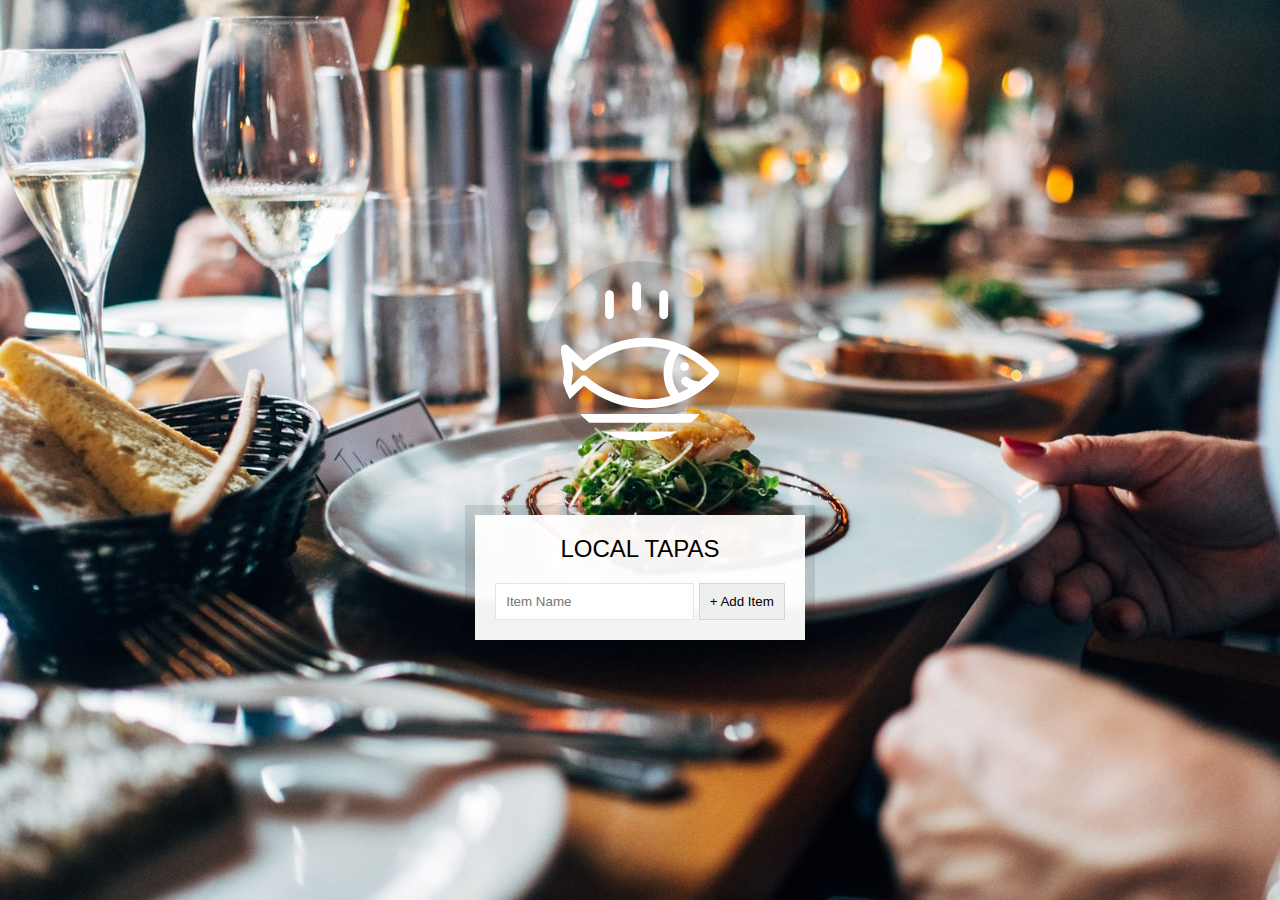
<file:  LocalStorage/index.html>
<!DOCTYPE html>
<html lang="en">
<head>
  <meta charset="UTF-8">
  <title>LocalStorage</title>
  <link rel="stylesheet" href="style.css">
</head>
<body>
  <!--
      Fish SVG Cred:
      https://thenounproject.com/search/?q=fish&i=589236
   -->

   <svg xmlns="http://www.w3.org/2000/svg" xmlns:xlink="http://www.w3.org/1999/xlink" version="1.1" x="0px" y="0px" viewBox="0 0 512 512" enable-background="new 0 0 512 512" xml:space="preserve"><g><path d="M495.9,425.3H16.1c-5.2,0-10.1,2.9-12.5,7.6c-2.4,4.7-2.1,10.3,0.9,14.6l39,56.4c2.6,3.8,7,6.1,11.6,6.1h401.7   c4.6,0,9-2.3,11.6-6.1l39-56.4c3-4.3,3.3-9.9,0.9-14.6C506,428.2,501.1,425.3,495.9,425.3z M449.4,481.8H62.6L43,453.6H469   L449.4,481.8z"/><path d="M158.3,122c7.8,0,14.1-6.3,14.1-14.1V43.4c0-7.8-6.3-14.1-14.1-14.1c-7.8,0-14.1,6.3-14.1,14.1v64.5   C144.2,115.7,150.5,122,158.3,122z"/><path d="M245.1,94.7c7.8,0,14.1-6.3,14.1-14.1V16.1c0-7.8-6.3-14.1-14.1-14.1C237.3,2,231,8.3,231,16.1v64.5   C231,88.4,237.3,94.7,245.1,94.7z"/><path d="M331.9,122c7.8,0,14.1-6.3,14.1-14.1V43.4c0-7.8-6.3-14.1-14.1-14.1s-14.1,6.3-14.1,14.1v64.5   C317.8,115.7,324.1,122,331.9,122z"/><path d="M9.6,385.2c5.3,2.8,11.8,1.9,16.2-2.2l50.6-47.7c56.7,46.5,126.6,71.9,198.3,71.9c0,0,0,0,0,0   c87.5,0,169.7-36.6,231.4-103.2c5-5.4,5-13.8,0-19.2c-61.8-66.5-144-103.2-231.4-103.2c-72,0-142.2,25.6-199,72.5l-50-47.1   c-4.4-4.1-10.9-5-16.2-2.2c-5.3,2.8-8.3,8.7-7.4,14.6l11.6,75L2.2,370.6C1.3,376.5,4.2,382.4,9.6,385.2z M380.9,230.8   c34.9,14.3,67.2,35.7,95.3,63.6c-10.1,10-20.8,19.2-31.9,27.5c-22.4-3.3-29.6-8.8-30.7-9.7c-4-5.7-11.8-7.7-18.1-4.4   c-6.9,3.6-9.5,12.2-5.9,19.1c1.9,3.5,7.3,10.3,22.4,16c-10.1,5.7-20.5,10.7-31.1,15.1C352.4,320.2,352.4,268.6,380.9,230.8z    M36.3,255.6l29.4,27.7c5.3,5,13.6,5.1,19.1,0.3c53.2-47.6,120.7-73.7,190-73.7c26.9,0,53.2,3.9,78.5,11.3   c-29.3,44.6-29.3,102,0,146.6c-25.3,7.4-51.6,11.3-78.5,11.3c-69,0-136.3-26-189.4-73.2c-2.7-2.4-13.4-6.3-19.1,0.3l-30.1,28.3   l5.7-40C42.2,293,36.3,255.6,36.3,255.6z"/><circle cx="398.8" cy="273.8" r="14.1"/></g></svg>

  <div class="wrapper">
    <h2>LOCAL TAPAS</h2>
    <p></p>
    <ul class="plates">
      <li>Loading Tapas...</li>
    </ul>
    <form class="add-items">
      <input type="text" name="item" placeholder="Item Name" required>
      <input type="submit" value="+ Add Item">
    </form>
  </div>



  <script src="./app.js"></script>


</body>
</html>
</file>
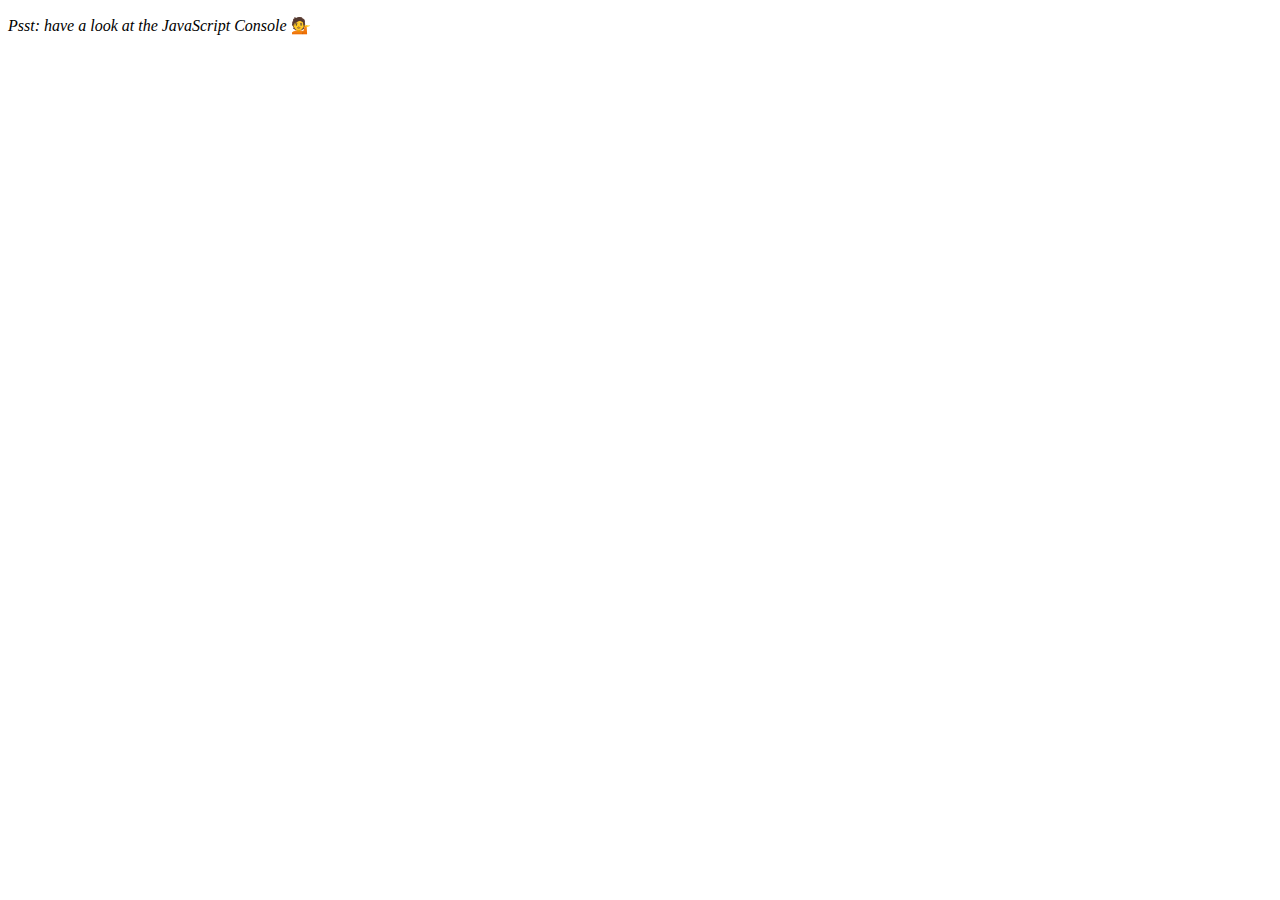
<file: arrayCardio/index.html>
<!DOCTYPE html>
<html lang="en">
<head>
  <meta charset="UTF-8">
  <title>Array Cardio 💪</title>
</head>
<body>
  <p><em>Psst: have a look at the JavaScript Console</em> 💁 </p>
 

  <script src="./app.js"></script>
</body>
</html>
</file>
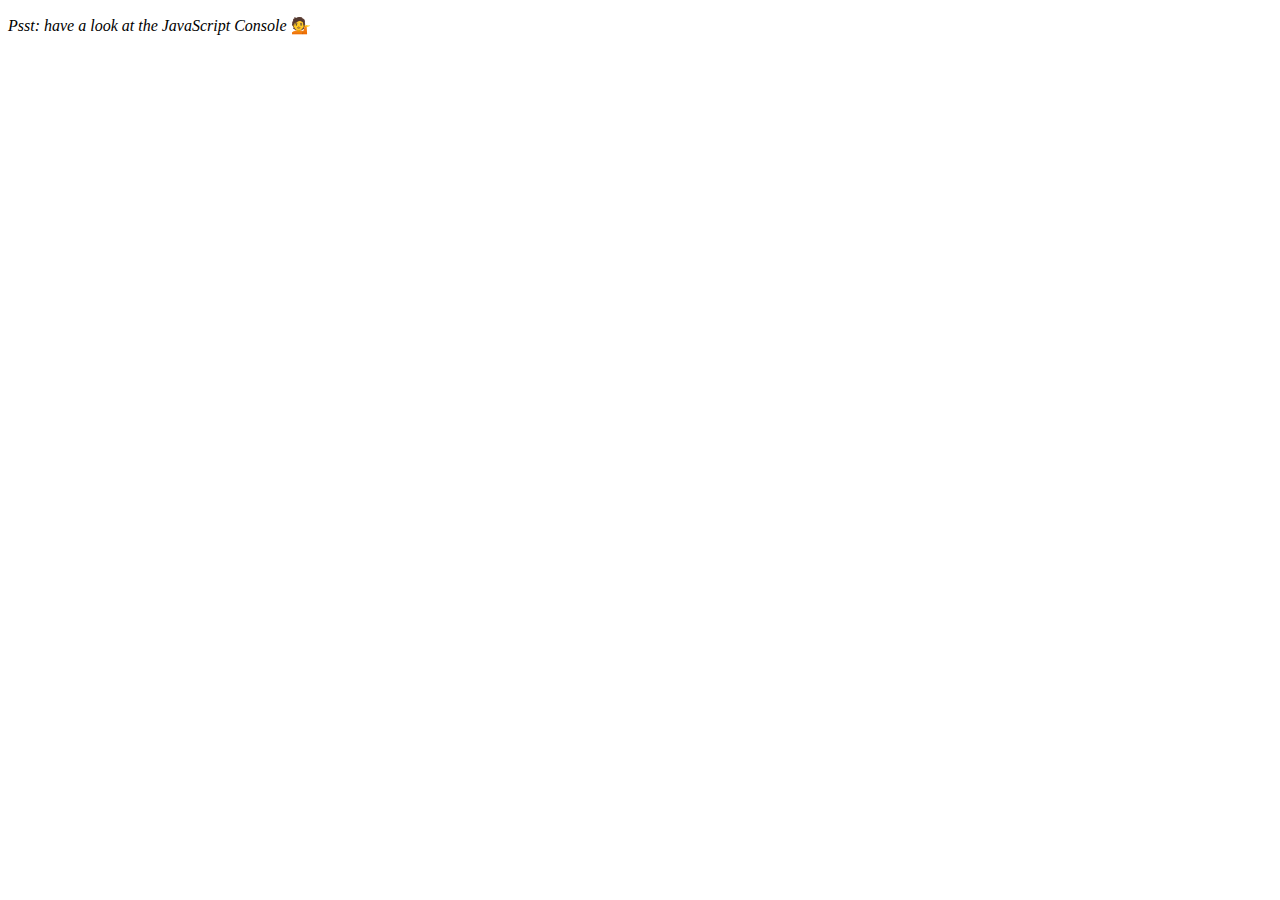
<file: arrayCArdio2/index.html>
<!DOCTYPE html>
<html lang="en">
<head>
  <meta charset="UTF-8">
  <title>Array Cardio 💪💪</title>
</head>
<body>
  <p><em>Psst: have a look at the JavaScript Console</em> 💁</p>

  <script src="./app.js"></script>
</body>
</html>
</file>
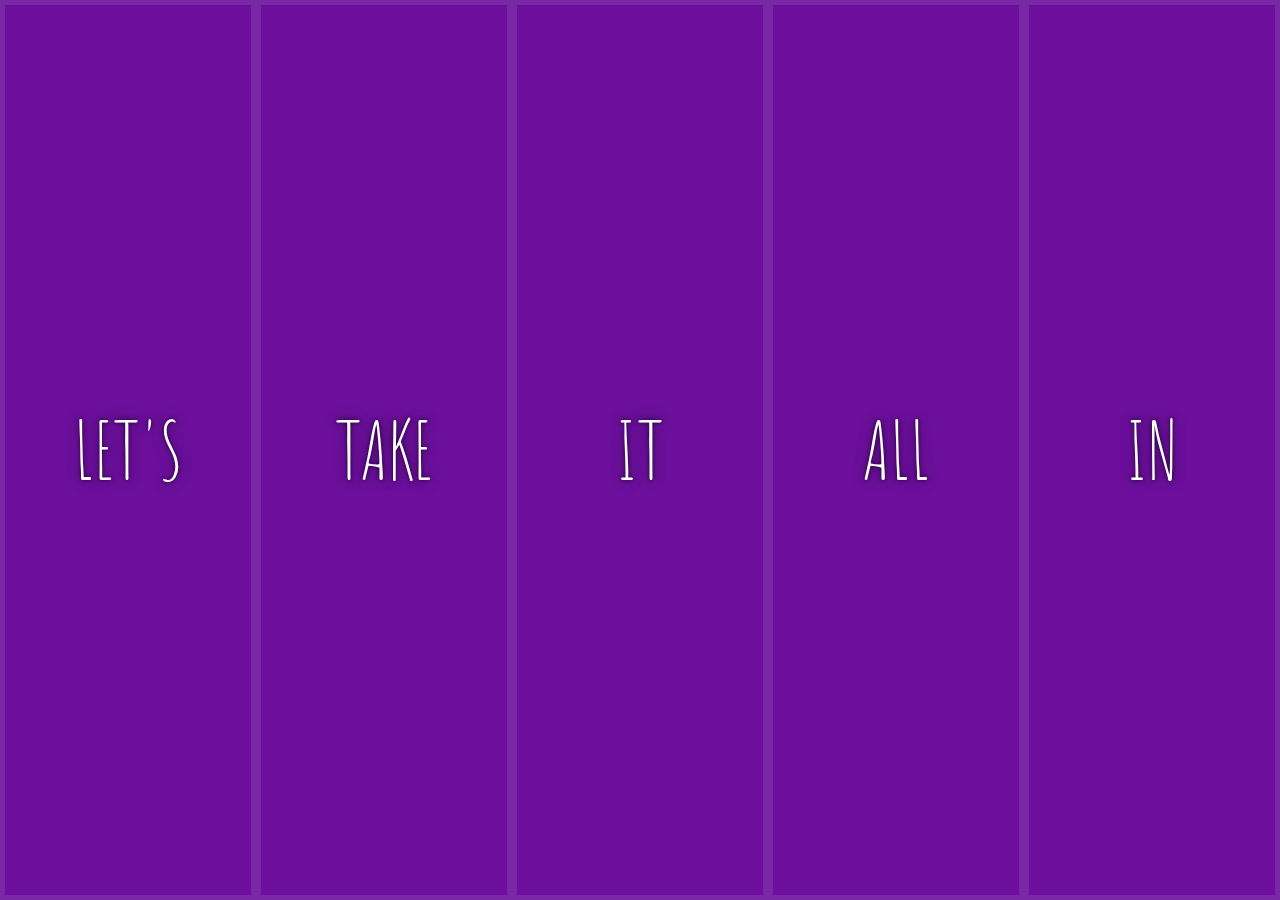
<file: FlexPanelGallery/index.html>
<!DOCTYPE html>
<html lang="en">
<head>
  <meta charset="UTF-8">
  <title>Flex Panels 💪</title>
  <link href='https://fonts.googleapis.com/css?family=Amatic+SC' rel='stylesheet' type='text/css'>
  <link rel="stylesheet" href="./style.css">
</head>
<body>

  <div class="panels">
    <div class="panel panel1">
      <p>Hey</p>
      <p>Let's</p>
      <p>Dance</p>
    </div>
    <div class="panel panel2">
      <p>Give</p>
      <p>Take</p>
      <p>Receive</p>
    </div>
    <div class="panel panel3">
      <p>Experience</p>
      <p>It</p>
      <p>Today</p>
    </div>
    <div class="panel panel4">
      <p>Give</p>
      <p>All</p>
      <p>You can</p>
    </div>
    <div class="panel panel5">
      <p>Life</p>
      <p>In</p>
      <p>Motion</p>
    </div>
  </div>


<script src="./app.js"></script>
</body>
</html>
</file>
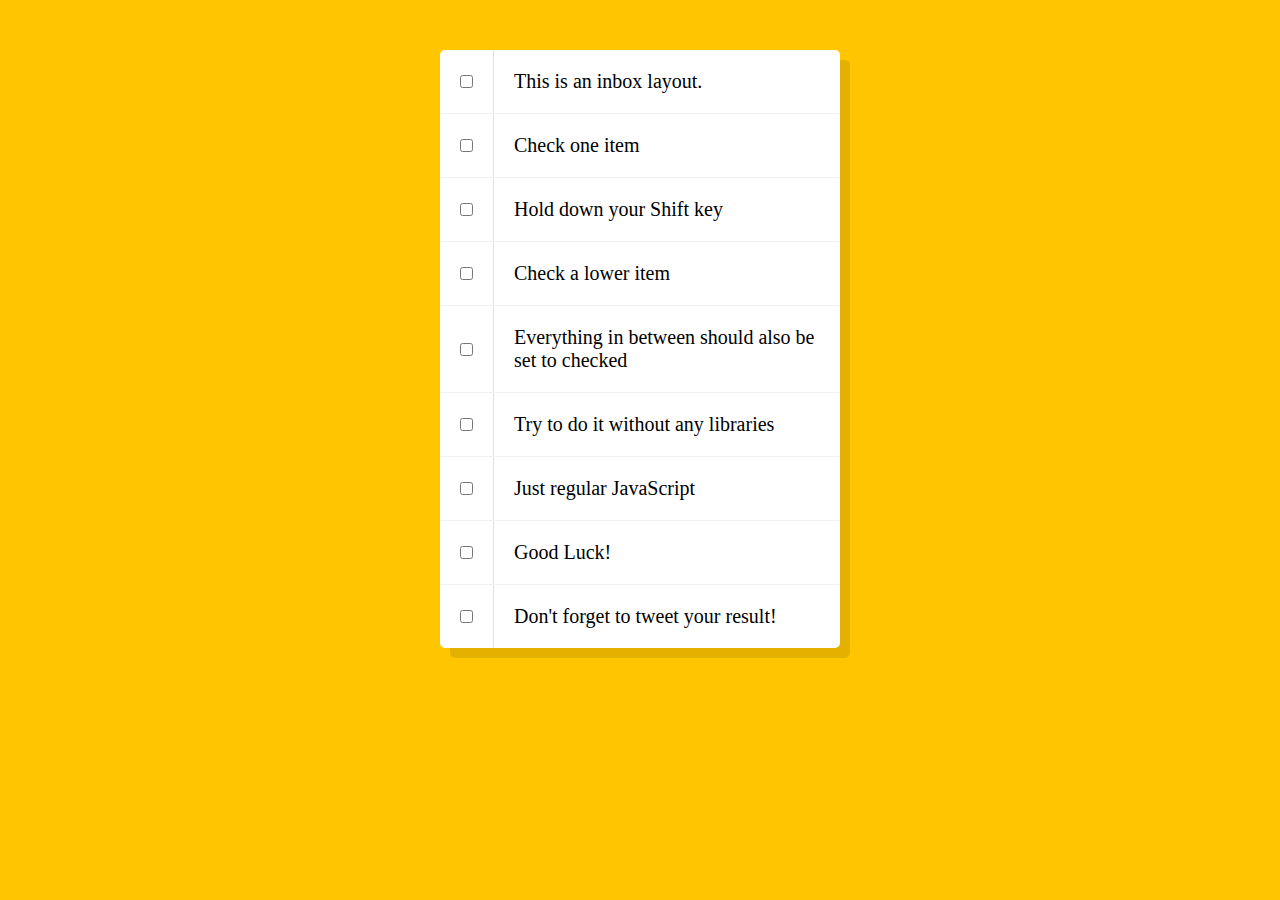
<file: HoldShiftAndCheckCheckboxes/index.html>
<!DOCTYPE html>
<html lang="en">
<head>
  <meta charset="UTF-8">
  <title>Hold Shift to Check Multiple Checkboxes</title>
  <link rel="stylesheet" href="./style.css">
</head>
<body>
  
   <!--
   The following is a common layout you would see in an email client.

   When a user clicks a checkbox, holds Shift, and then clicks another checkbox a few rows down, all the checkboxes inbetween those two checkboxes should be checked.

  -->
  <div class="inbox">
    <div class="item">
      <input type="checkbox">
      <p>This is an inbox layout.</p>
    </div>
    <div class="item">
      <input type="checkbox">
      <p>Check one item</p>
    </div>
    <div class="item">
      <input type="checkbox">
      <p>Hold down your Shift key</p>
    </div>
    <div class="item">
      <input type="checkbox">
      <p>Check a lower item</p>
    </div>
    <div class="item">
      <input type="checkbox">
      <p>Everything in between should also be set to checked</p>
    </div>
    <div class="item">
      <input type="checkbox">
      <p>Try to do it without any libraries</p>
    </div>
    <div class="item">
      <input type="checkbox">
      <p>Just regular JavaScript</p>
    </div>
    <div class="item">
      <input type="checkbox">
      <p>Good Luck!</p>
    </div>
    <div class="item">
      <input type="checkbox">
      <p>Don't forget to tweet your result!</p>
    </div>
  </div>

<script src="./app.js"></script>
</body>
</html>
</file>
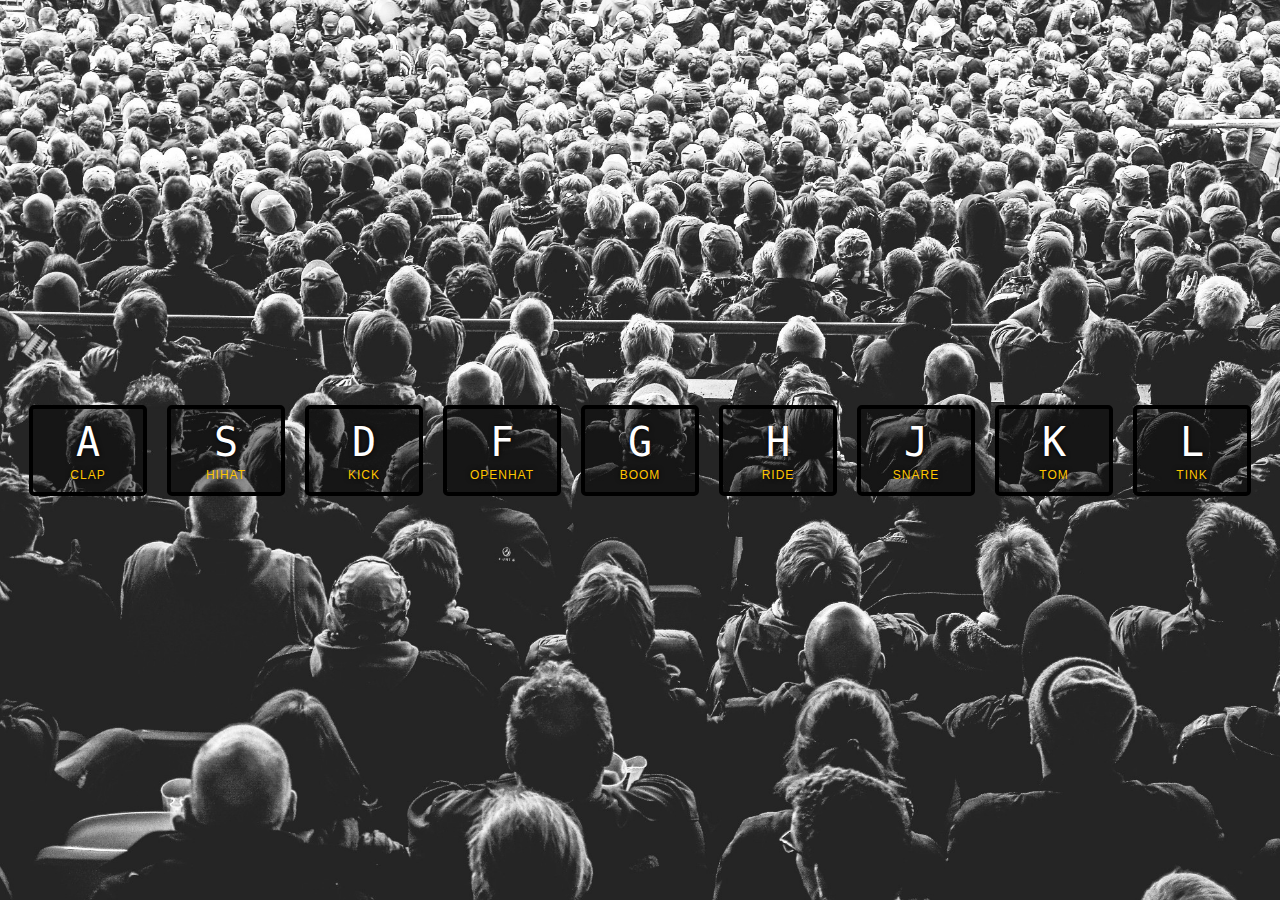
<file: javaScriptDrumKit/index.html>
<!DOCTYPE html>
<html lang="en">
<head>
  <meta charset="UTF-8">
  <title>JS Drum Kit</title>
  <link rel="stylesheet" href="style.css">
</head>
<body>


  <div class="keys">
    <div data-key="65" class="key">
      <kbd>A</kbd>
      <span class="sound">clap</span>
    </div>
    <div data-key="83" class="key">
      <kbd>S</kbd>
      <span class="sound">hihat</span>
    </div>
    <div data-key="68" class="key">
      <kbd>D</kbd>
      <span class="sound">kick</span>
    </div>
    <div data-key="70" class="key">
      <kbd>F</kbd>
      <span class="sound">openhat</span>
    </div>
    <div data-key="71" class="key">
      <kbd>G</kbd>
      <span class="sound">boom</span>
    </div>
    <div data-key="72" class="key">
      <kbd>H</kbd>
      <span class="sound">ride</span>
    </div>
    <div data-key="74" class="key">
      <kbd>J</kbd>
      <span class="sound">snare</span>
    </div>
    <div data-key="75" class="key">
      <kbd>K</kbd>
      <span class="sound">tom</span>
    </div>
    <div data-key="76" class="key">
      <kbd>L</kbd>
      <span class="sound">tink</span>
    </div>
  </div>

  <audio data-key="65" src="sounds/clap.wav"></audio>
  <audio data-key="83" src="sounds/hihat.wav"></audio>
  <audio data-key="68" src="sounds/kick.wav"></audio>
  <audio data-key="70" src="sounds/openhat.wav"></audio>
  <audio data-key="71" src="sounds/boom.wav"></audio>
  <audio data-key="72" src="sounds/ride.wav"></audio>
  <audio data-key="74" src="sounds/snare.wav"></audio>
  <audio data-key="75" src="sounds/tom.wav"></audio>
  <audio data-key="76" src="sounds/tink.wav"></audio>


<script src="./app.js"></script>
</body>
</html>
</file>
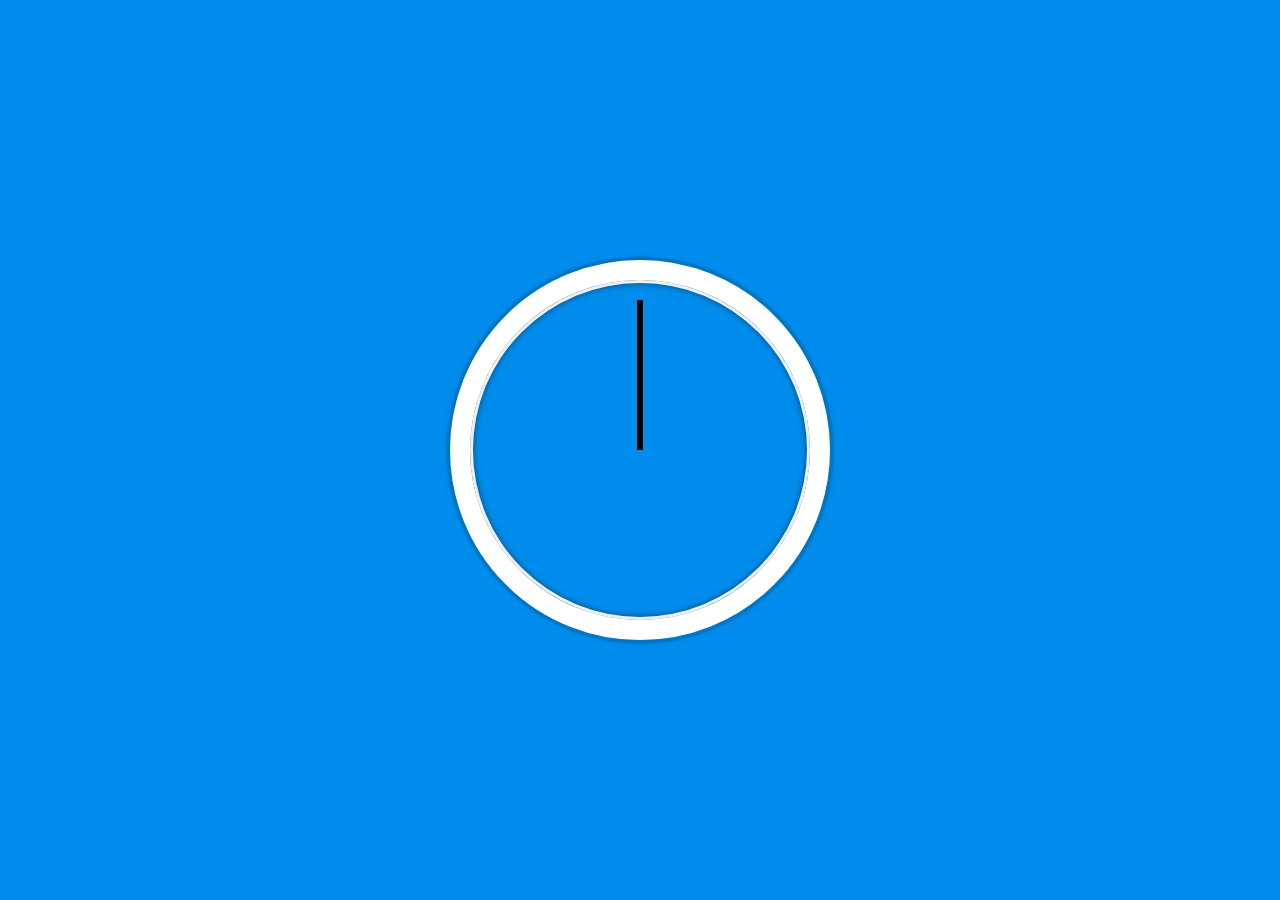
<file: JsAndCssClock/index.html>
<!DOCTYPE html>
<html lang="en">
<head>
  <meta charset="UTF-8">
  <title>JS + CSS Clock</title>
  <link rel="stylesheet" href="./style.css">
</head>
<body>


    <div class="clock">
      <div class="clock-face">
        <div class="hand hour-hand"></div>
        <div class="hand min-hand"></div>
        <div class="hand second-hand"></div>
      </div>
    </div>

<script src="./app.js"></script>
</body>
</html>
</file>
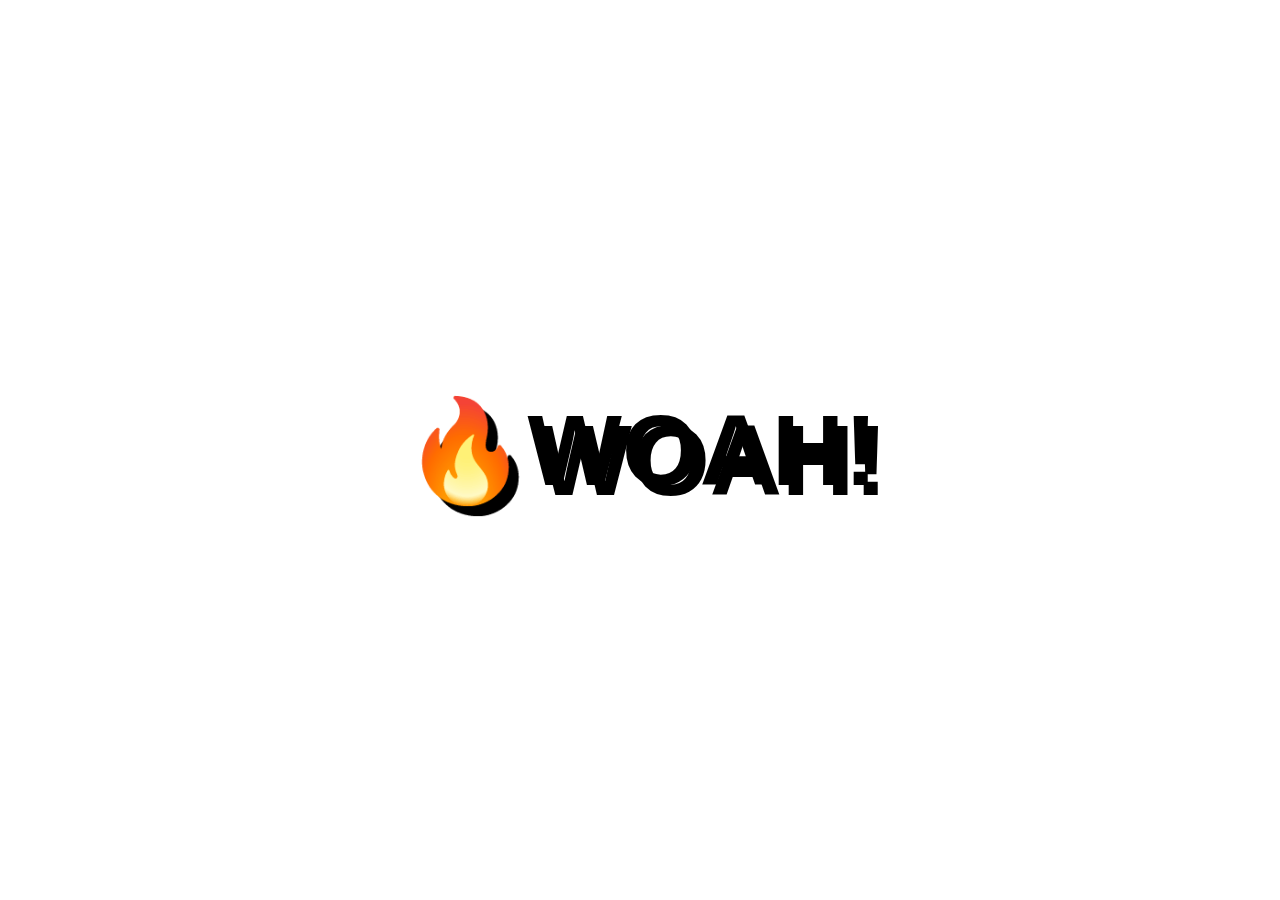
<file: MouseMoveShadow/index.html>
<!DOCTYPE html>
<html lang="en">
<head>
  <meta charset="UTF-8">
  <title>Mouse Shadow</title>
  <link rel="stylesheet" href="./style.css">
</head>
<body>

  <div class="hero">
    <h1 contenteditable>🔥WOAH!</h1>
  </div>

<script src="./app.js"></script>
</body>
</html>
</file>
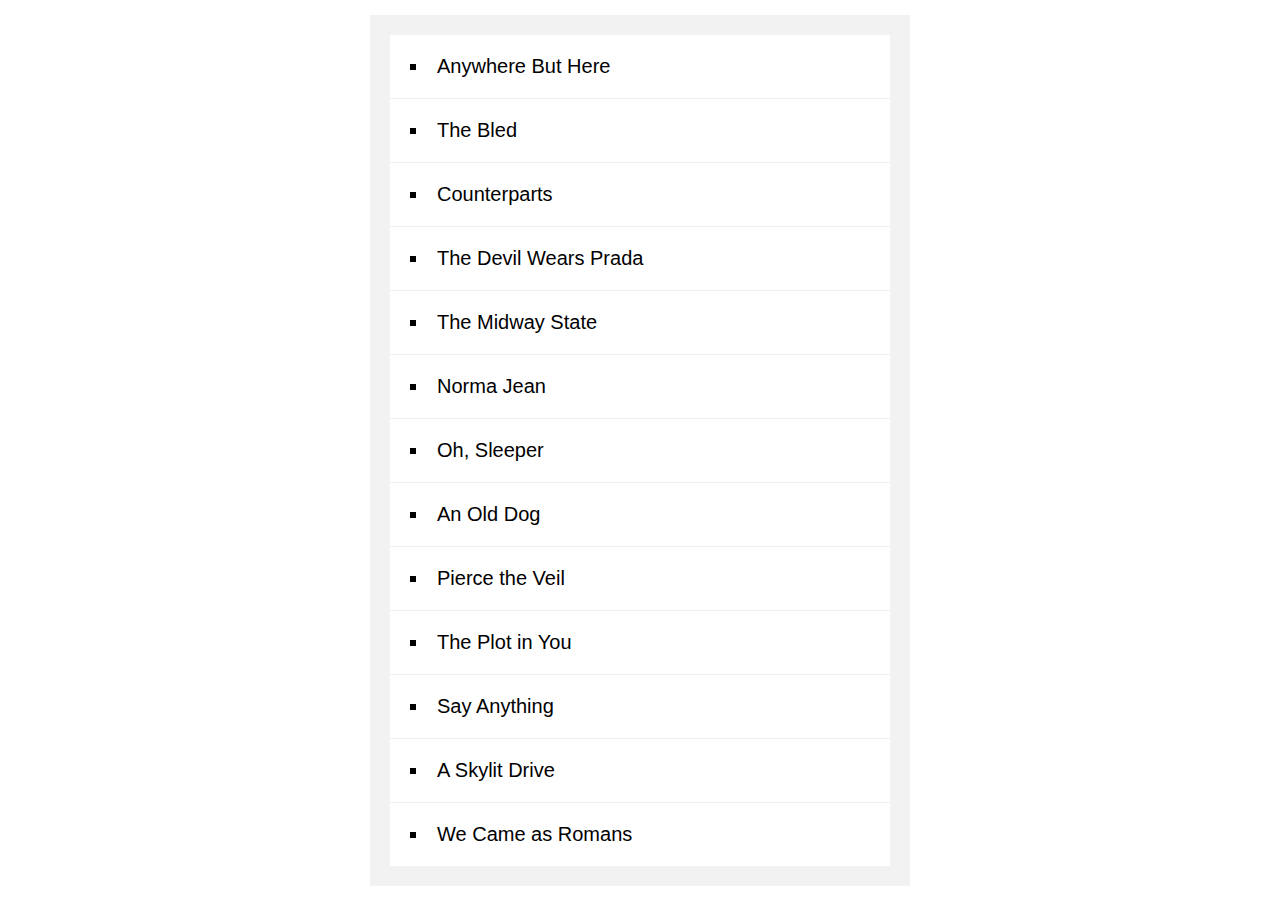
<file: SortWithoutArticles/index.html>
<!DOCTYPE html>
<html lang="en">
<head>
  <meta charset="UTF-8">
  <title>Sort Without Articles</title>
  <link rel="stylesheet" href="./style.css">
</head>
<body>

  <ul id="bands"></ul>

  <script src="./app.js"></script>
</body>
</html>
</file>
<file:  LocalStorage/style.css>
html {
  box-sizing: border-box;
  background: url("oh-la-la.jpeg") center no-repeat;
  background-size: cover;
  min-height: 100vh;
  display: flex;
  justify-content: center;
  align-items: center;
  text-align: center;
  font-family: Futura, "Trebuchet MS", Arial, sans-serif;
}

*,
*:before,
*:after {
  box-sizing: inherit;
}

svg {
  fill: white;
  background: rgba(0, 0, 0, 0.1);
  padding: 20px;
  border-radius: 50%;
  width: 200px;
  margin-bottom: 50px;
}

.wrapper {
  padding: 20px;
  max-width: 350px;
  background: rgba(255, 255, 255, 0.95);
  box-shadow: 0 0 0 10px rgba(0, 0, 0, 0.1);
}

h2 {
  text-align: center;
  margin: 0;
  font-weight: 200;
}

.plates {
  margin: 0;
  padding: 0;
  text-align: left;
  list-style: none;
}

.plates li {
  border-bottom: 1px solid rgba(0, 0, 0, 0.2);
  padding: 10px 0;
  font-weight: 100;
  display: flex;
}

.plates label {
  flex: 1;
  cursor: pointer;
}

.plates input {
  display: none;
}

.plates input + label:before {
  content: "⬜️";
  margin-right: 10px;
}

.plates input:checked + label:before {
  content: "🌮";
}

.add-items {
  margin-top: 20px;
}

.add-items input {
  padding: 10px;
  outline: 0;
  border: 1px solid rgba(0, 0, 0, 0.1);
}
</file>
<file: FlexPanelGallery/style.css>
html {
    box-sizing: border-box;
    background: #ffc600;
    font-family: 'helvetica neue';
    font-size: 20px;
    font-weight: 200;
  }
  
  body {
    margin: 0;
  }
  
  *, *:before, *:after {
    box-sizing: inherit;
  }

  .panels {
    min-height: 100vh;
    overflow: hidden;
    display: flex;
  }

  .panel {
    background: #6B0F9C;
    box-shadow: inset 0 0 0 5px rgba(255,255,255,0.1);
    color: white;
    text-align: center;
    align-items: center;
    /* Safari transitionend event.propertyName === flex */
    /* Chrome + FF transitionend event.propertyName === flex-grow */
    transition:
      font-size 0.7s cubic-bezier(0.61,-0.19, 0.7,-0.11),
      flex 0.7s cubic-bezier(0.61,-0.19, 0.7,-0.11),
      background 0.2s;
    font-size: 20px;
    background-size: cover;
    background-position: center;
    flex:1;
    justify-content: center;
    display: flex;
    flex-direction: column;
  }

  .panel1 { background-image:url(https://source.unsplash.com/gYl-UtwNg_I/1500x1500); }
  .panel2 { background-image:url(https://source.unsplash.com/rFKUFzjPYiQ/1500x1500); }
  .panel3 { background-image:url(https://images.unsplash.com/photo-1465188162913-8fb5709d6d57?ixlib=rb-0.3.5&q=80&fm=jpg&crop=faces&cs=tinysrgb&w=1500&h=1500&fit=crop&s=967e8a713a4e395260793fc8c802901d); }
  .panel4 { background-image:url(https://source.unsplash.com/ITjiVXcwVng/1500x1500); }
  .panel5 { background-image:url(https://source.unsplash.com/3MNzGlQM7qs/1500x1500); }

  /* Flex Items */
  .panel > * {
    margin: 0;
    width: 100%;
    transition: transform 0.5s;
    flex: 1 0 auto;
    display: flex;
    align-items: center;
    justify-content: center;
  }

  .panel > *:first-child {
      transform: translateY(-100%);
  }
  .panel.open-active > *:first-child{
      transform: translateY(0);
  }
  .panel > *:last-child {
      transform: translateY(100%);
  }

.panel.open-active > *:last-child{
      transform: translateY(0);
}
  .panel p {
    text-transform: uppercase;
    font-family: 'Amatic SC', cursive;
    text-shadow: 0 0 4px rgba(0, 0, 0, 0.72), 0 0 14px rgba(0, 0, 0, 0.45);
    font-size: 2em;
  }
  
  .panel p:nth-child(2) {
    font-size: 4em;
  }

  .panel.open {
    font-size: 40px;
    flex: 5;
  }
</file>
<file: HoldShiftAndCheckCheckboxes/style.css>
html {
    font-family: sans-serif;
    background: #ffc600;
  }

  .inbox {
    max-width: 400px;
    margin: 50px auto;
    background: white;
    border-radius: 5px;
    box-shadow: 10px 10px 0 rgba(0,0,0,0.1);
  }

  .item {
    display: flex;
    align-items: center;
    border-bottom: 1px solid #F1F1F1;
  }

  .item:last-child {
    border-bottom: 0;
  }

  input:checked + p {
    background: #F9F9F9;
    text-decoration: line-through;
  }

  input[type="checkbox"] {
    margin: 20px;
  }

  p {
    margin: 0;
    padding: 20px;
    transition: background 0.2s;
    flex: 1;
    font-family:'helvetica neue';
    font-size: 20px;
    font-weight: 200;
    border-left: 1px solid #D1E2FF;
  }
</file>
<file: javaScriptDrumKit/style.css>
html {
  font-size: 10px;
  background: url('./background.jpg') bottom center;
  background-size: cover;
}

body,html {
  margin: 0;
  padding: 0;
  font-family: sans-serif;
}

.keys {
  display: flex;
  flex: 1;
  min-height: 100vh;
  align-items: center;
  justify-content: center;
}

.key {
  border: .4rem solid black;
  border-radius: .5rem;
  margin: 1rem;
  font-size: 1.5rem;
  padding: 1rem .5rem;
  transition: all .07s ease;
  width: 10rem;
  text-align: center;
  color: white;
  background: rgba(0,0,0,0.4);
  text-shadow: 0 0 .5rem black;
}

.playing {
  transform: scale(1.1);
  border-color: #ffc600;
  box-shadow: 0 0 1rem #ffc600;
}

kbd {
  display: block;
  font-size: 4rem;
}

.sound {
  font-size: 1.2rem;
  text-transform: uppercase;
  letter-spacing: .1rem;
  color: #ffc600;
}
</file>
<file: JsAndCssClock/style.css>
html {
    background: #018DED url(https://unsplash.it/1500/1000?image=881&blur=5);
    background-size: cover;
    font-family: 'helvetica neue';
    text-align: center;
    font-size: 10px;
  }

  body {
    margin: 0;
    font-size: 2rem;
    display: flex;
    flex: 1;
    min-height: 100vh;
    align-items: center;
  }

  .clock {
    width: 30rem;
    height: 30rem;
    border: 20px solid white;
    border-radius: 50%;
    margin: 50px auto;
    position: relative;
    padding: 2rem;
    box-shadow:
      0 0 0 4px rgba(0,0,0,0.1),
      inset 0 0 0 3px #EFEFEF,
      inset 0 0 10px black,
      0 0 10px rgba(0,0,0,0.2);
  }

  .clock-face {
    position: relative;
    width: 100%;
    height: 100%;
    transform: translateY(-3px); /* account for the height of the clock hands */
  }

  .hand {
    width: 50%;
    height: 6px;
    background: black;
    position: absolute;
    top: 50%;
    transform-origin: 100%;
    transform: rotate(90deg);
    transition: all 0.05s;
    transition-timing-function: cubic-bezier(0.1, 2.7, 0.58, 1);
  }
</file>
<file: MouseMoveShadow/style.css>
html {
    color: black;
    font-family: sans-serif;
  }

  body {
    margin: 0;
  }

  .hero {
    min-height: 100vh;
    display: flex;
    justify-content: center;
    align-items: center;
    color: black;
  }

  h1 {
    text-shadow: 10px 10px 0 rgba(0,0,0,1);
    font-size: 100px;
  }
</file>
<file: SortWithoutArticles/style.css>
body {
    margin: 0;
    font-family: sans-serif;
    background: url("https://source.unsplash.com/nDqA4d5NL0k/2000x2000");
    background-size: cover;
    display: flex;
    align-items: center;
    min-height: 100vh;
  }

  #bands {
    list-style: inside square;
    font-size: 20px;
    background: white;
    width: 500px;
    margin: auto;
    padding: 0;
    box-shadow: 0 0 0 20px rgba(0, 0, 0, 0.05);
  }
  
  #bands li {
    border-bottom: 1px solid #efefef;
    padding: 20px;
  }
  
  #bands li:last-child {
    border-bottom: 0;
  }

  a {
    color: #ffc600;
    text-decoration: none;
  }
</file>
